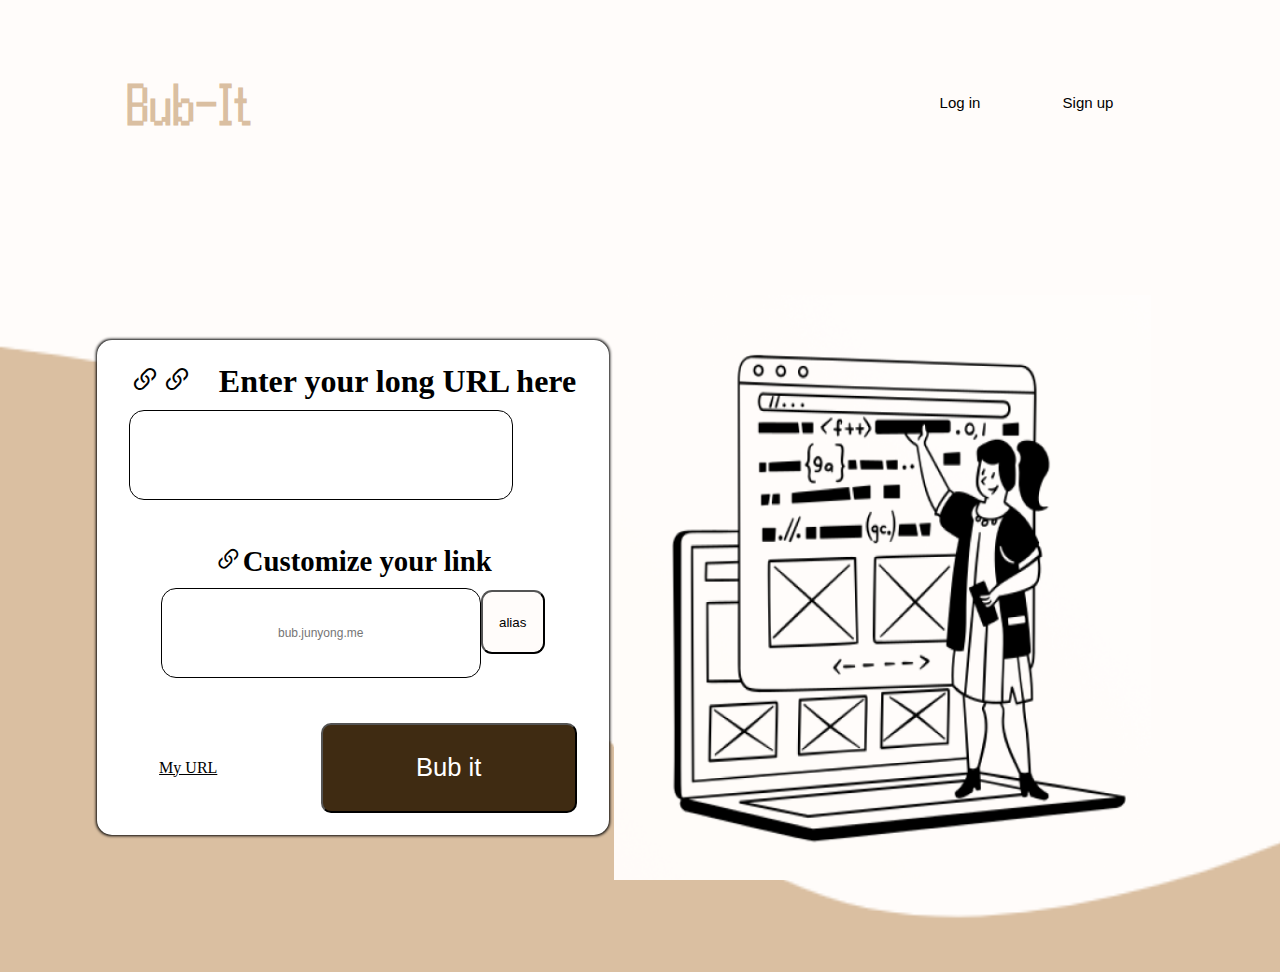
<file: index.html>
<!DOCTYPE html>
<html lang="en">
<head>
    <meta charset="UTF-8">
    <meta http-equiv="X-UA-Compatible" content="IE=edge">
    <meta name="viewport" content="width=device-width, initial-scale=1.0">
    <link rel="stylesheet" href="home.css">
    <link rel="stylesheet" href="https://cdn.jsdelivr.net/npm/bootstrap-icons@1.9.1/font/bootstrap-icons.css">
    <title>Bub Homepage</title>
</head>
<body>
    <div class="container">
        <div class="nav-mobile">
            <div class="logo">
                <h1>Bub-It</h1>
            </div>
            <!-- MOBILE BUTTONS -->
            <i class="bi bi-list"></i>
            <!-- WEB BUTTONS -->
            <div class="nav-web">
                <div class="btns-web">
                    <a href="login.html"><button type="submit" class="login">Log in</button></a>
                    <div class="signup">
                        <a href="signup.html"><button type="submit" class="sign">Sign up</button></a>
                    </div>
                </div>
            </div>
        </div> 

            <div class="btns-mobile">
                <a href="login.html"><button type="submit" class="login">Log in</button></a>
                <div class="signup">
                    <a href="signup.html"><button type="submit" class="sign">Sign up</button></a>
                </div>
            </div>

            
<!-- MAIN SECTION -->
        <div class="hero">    
                <img src="image/mobile-pic1.png" alt="" class="mobile-pic">
                <div class="form"id="urlForm" >
                    <div class="enter">
                        <form method="post" name="urlForm" id="urlForm" >
                            <h2><i class="bi bi-link-45deg" id="first"></i><i class="bi bi-link-45deg" id="second"></i>Enter your long URL here</h2>
                            <input class="ent" type="text" name="longUrl" id="longUrl"> 
                        </form>
                    </div>                        
                    <div class="customize">
                        <h2 class="custom"><i class="bi bi-link-45deg" id="first"></i>Customize your link</h2>
                        <div class="double-input">
                          <input class="cust" type="text" placeholder="bub.junyong.me">
                          <button type="submit" class="cust1">alias</button>
                        </div>
                    </div>
                    <div class="bub-it">
                        <div class="url">
                            <a href="myurl.html">My URL</a>
                        </div>
                        <div class="bub">
                            <button class="bubit" type="submit" onclick="openPopup()" >Bub it</button>
                            <div class="popup" id="popup">
                                <div class="popup-details">
                                    <div class="popup-text">
                                        <h2>Your Shortened URL:</h2>
                                    </div>
                                    <div class="popup-input">
                                        <input type="text" class="p-input" id="popup-in" placeholder="your shortened url">
                                        <button type="button" class="copy"><i class="bi bi-clipboard"></i>copy</button>
                                    </div>
                                    <div class="popup-btns">
                                        <div class="popup-url">
                                            <a href="myurl.html">My URL</a>
                                        </div>
                                        <div class="popup-stats">
                                           <a href="stats.html"><button class="stats" type="submit">Detailed stats</button></a> 
                                        </div>
                                        
                                    </div>
                                    <div class="icons">
                                        <i class="bi bi-x" onclick="closePopup()"></i>
                                    </div>
                                    
                                </div>
                            </div>
                        </div>
                    </div>
                </div>

                <div class="img">
                    <img src="image/desktop-pic.png" alt="Image" class="web-pic">
                </div>
                
            

           

        </div>


    </div>  
    <script src="home.js"></script>
</body>
</html>
</file>
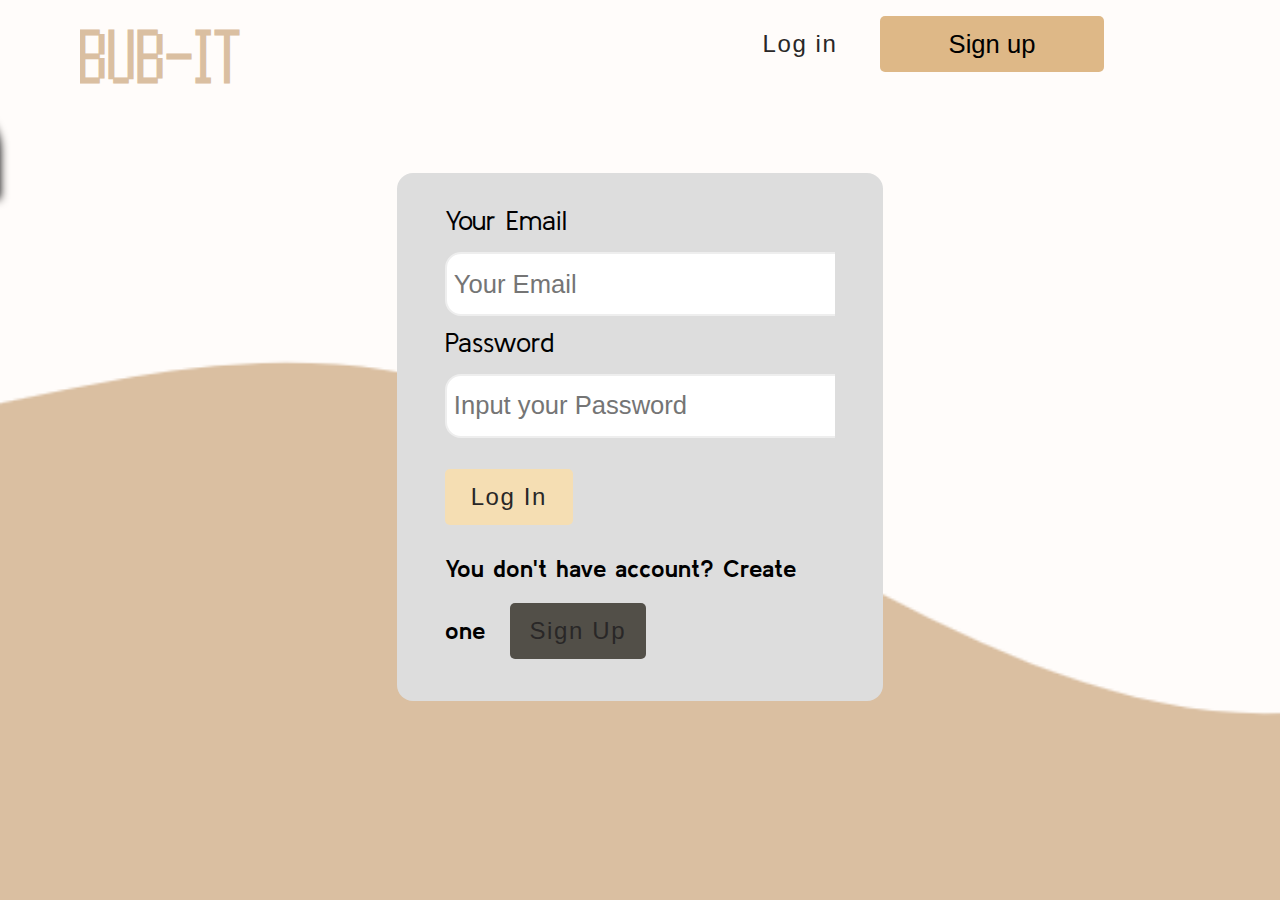
<file: login.html>
<!DOCTYPE html>
<html lang="en">
<head>
    <meta charset="UTF-8">
    <meta http-equiv="X-UA-Compatible" content="IE=edge">
    <meta name="viewport" content="width=device-width, initial-scale=1.0">
    <link rel="stylesheet" href="login.css">
    <title>login page</title>
</head>
<body>
    <div class="container">
        <div class="nav">
            <div class="logo">
               <a href="index.html"><h1>BUB-IT</h1></a> 
            </div>
            <div class="btnns">
                <a href="#"><button type="submit" class="login">Log in</button></a>
                <div class="signup">
                    <a href="signup.html"><button type="submit" class="sign">Sign up</button></a>
                </div>
            </div>
        </div>

        <div class="btns-mobile">
            <a href="#"><button type="submit" class="login">Log in</button></a>
            <div class="signup">
                <a href="signup.html"><button type="submit" class="sign">Sign up</button></a>
            </div>
        </div>

        <div class="form">
            <form  method="post" name="loginForm" id="loginForm">
                <div class="form-detail">
                    <div class="email">
                        <label for="email">Your Email</label>
                    </div>
                    <input type="email" name="email" id="email" placeholder="Your Email">
                </div>
                <div class="formdetail">
                    <div class="psw">
                        <label for="password">Password</label>
                    </div>
                    <input type="password" name="password" id="password" placeholder="Input your Password" required>
                </div>

                <div class="btns">
                    <a href="#"><button type="submit" class="log" id="loginBtn">Log In</button></a>
                </div>

                <div class="sign">
                    <h2>You don't have account? Create one <a href="signup.html"><button type="submit" class="signup">Sign Up</button></a></h2>
                </div>
            </form>
        </div>
    </div>
    
    <script src="./login.js"></script>
    
</body>
</html>
</file>
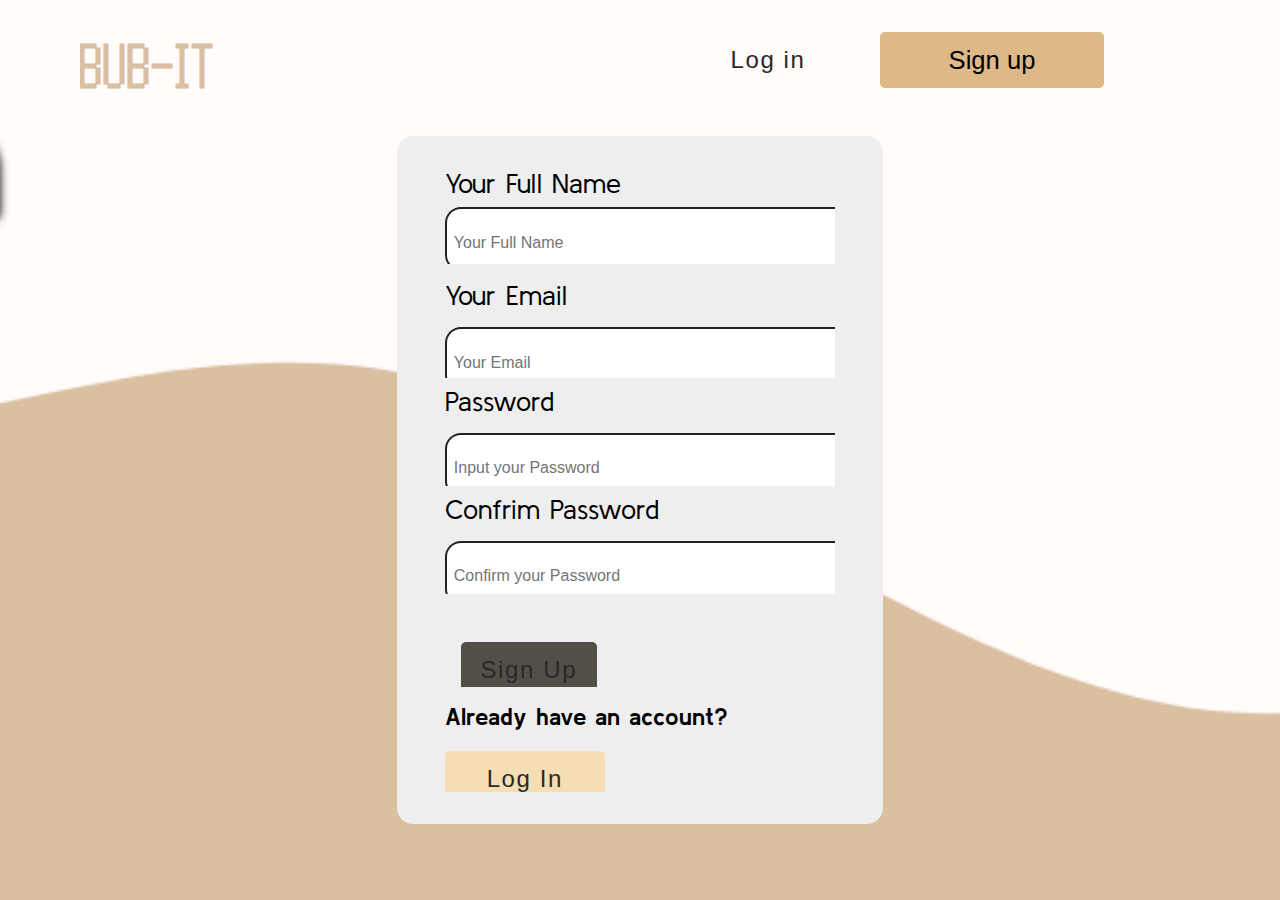
<file: signup.html>
<!DOCTYPE html>
<html lang="en">
<head>
    <meta charset="UTF-8">
    <meta http-equiv="X-UA-Compatible" content="IE=edge">
    <meta name="viewport" content="width=device-width, initial-scale=1.0">
    <link rel="stylesheet" href="signup.css">
    
    <title>signup page</title>
</head>
<body>
    <div class="container">
        <div class="nav">
            <div class="logo">
               <a href="index.html"><h1>BUB-IT</h1></a> 
            </div>
            <div class="btns">
                <a href="login.html"><button type="submit" class="login">Log in</button></a>
                <div class="signup">
                    <a href="#"><button type="submit" class="signup">Sign up</button></a>
                </div>
            </div>
        </div>

        <div class="btns-mobile">
            <a href="login.html"><button type="submit" class="login">Log in</button></a>
            <div class="signup">
                <a href="#"><button type="submit" class="sign">Sign up</button></a>
            </div>
        </div>

        <div class="form">
            <form  method="post" name="myform" id="myform">
                <div class="form-detail">
                    <div class="name">
                        <label for="userName">Your Full Name</label>
                    </div>
                    <input type="text" name="userName" id="userName" placeholder="Your Full Name">
                </div>
                <div class="form-detail">
                    <div class="email">
                        <label for="email">Your Email</label>
                    </div>
                    <input type="email" name="Email" id="email" placeholder="Your Email">
                </div>
                <div class="formdetail">
                    <div class="psw">
                        <label for="password">Password</label>
                    </div>
                    <input type="password" name="password" id="password" placeholder="Input your Password" required>
                </div>
                <div class="formdetail">
                    <div class="psw">
                        <label for="cpassword">Confrim Password</label>
                    </div>
                    <input type="password" name="Confirm Password" id="cpassword" placeholder="Confirm your Password" required>
                </div>
                <div class="btns">
                    <button type="submit" class="sign send"  id="signBtn">Sign Up</button>
                </div>

                <div class="logg">
                    <h2>Already have an account?<a href="login.html"><button type="submit" class="logg">Log In</button></a></h2>
                </div>
            </form>
        </div>
    </div>
    <script src="signup.js" ></script>
</body>
</html>
</file>
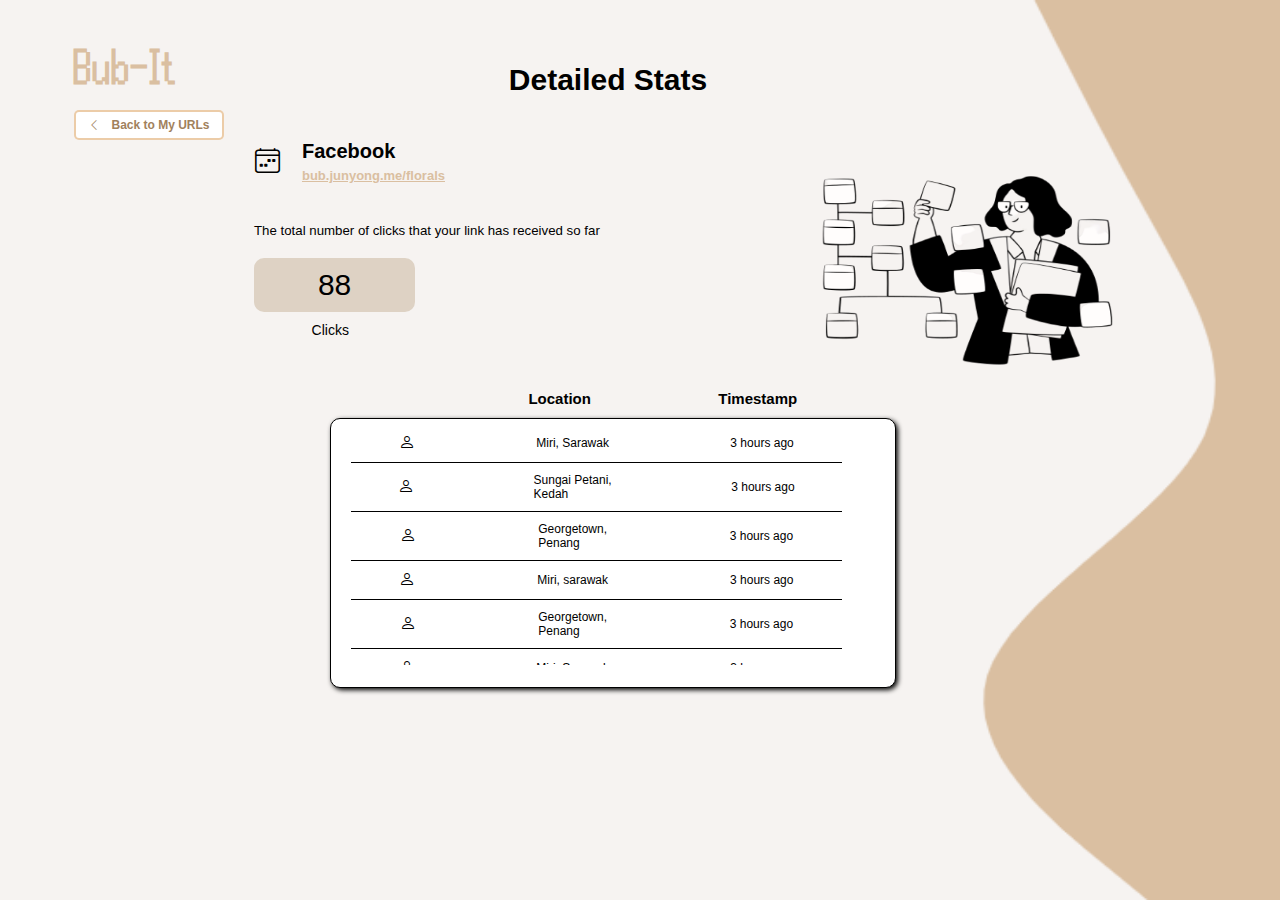
<file: stats.html>
<!DOCTYPE html>
<html lang="en">
<head>
  <meta charset="UTF-8">
  <meta http-equiv="X-UA-Compatible" content="IE=edge">
  <meta name="viewport" content="width=device-width, initial-scale=1.0">
  <title>Detailed Page</title>
  <link rel="stylesheet" href="style.css">
  <link rel="stylesheet" href="https://cdn.jsdelivr.net/npm/bootstrap-icons@1.9.1/font/bootstrap-icons.css">
</head>
<body>
  <div class="container">
    <!-- UPPER CONTENT -->
    <div class="upper-content">
      <div class="left-content">
        <h1>Bub-It</h1>
       <a href="myurl.html"><button class="url-link"><i class="bi bi-chevron-left"></i> <p>Back to My URLs</p></button></a> 
      </div>
      <div class="right-content">Detailed Stats
        <div class="ruler"></div>
      </div>
      
    </div>

    <!-- MIDDLE CONTENT -->
    <div class="middle-content">
      <div class="left-content">
        <div class="social-links">
          <div class="social-icon"><i class="bi bi-calendar4-week"></i></div>
          <div class="facbook-link">
            <h3>Facebook</h3>
            <a href="#"><h4>bub.junyong.me/florals</h4></a>
          </div>
        </div>
        <div class="clicks">
          <h5>The total number of clicks that your link has received so far</h5>
          <div class="click-number">88</div>
          <p>Clicks</p>
        </div>
      </div>
      <div class="right-content">
        <img src="image/web-bgnew.png" alt="image" class="image">
      </div>
    </div>


    <!-- WEBVIEW HEADING FOR LOWER CONTENT -->

    <div class="heading-lowercontent">
      <h2 class="location">Location</h2>
      <h2 class="timestamp">Timestamp</h2>
    </div>
<!-- LOWER CONTENT -->
    <div class="lower-content">
      <div class="upper-container">
        <h2 class="location">Location</h2>
        <h2 class="timestamp">Timestamp</h2>
      </div>
      <div class="lower-container">
        <div class="box1">
          <i class="bi bi-person"></i>
          <p>Miri, Sarawak</p>
          <p>3 hours ago</p>
        </div>
        <div class="box1">
          <i class="bi bi-person"></i>
          <p>Sungai Petani,<br> Kedah</p>
          <p>3 hours ago</p>
        </div>
        <div class="box1">
          <i class="bi bi-person"></i>
          <p>Georgetown,<br> Penang</p>
          <p>3 hours ago</p>
        </div>
        <div class="box1">
          <i class="bi bi-person"></i>
          <p>Miri, sarawak</p>
          <p>3 hours ago</p>
        </div>
        <div class="box1">
          <i class="bi bi-person"></i>
          <p>Georgetown, <br> Penang</p>
          <p>3 hours ago</p>
        </div>
        <div class="box1">
          <i class="bi bi-person"></i>
          <p>Miri, Sarawak</p>
          <p>3 hours ago</p>
        </div>
        <div class="box1">
          <i class="bi bi-person"></i>
          <p>Sungai Petani, <br> Kedah</p>
          <p>5 hours ago</p>
        </div>
        <div class="box1">
          <i class="bi bi-person"></i>
          <p>Sungai Petani, <br> Kedah</p>
          <p>4 hours ago</p>
        </div>
        <div class="box1">
          <i class="bi bi-person"></i>
          <p>Georgetown, <br> Penang</p>
          <p>3 hours ago</p>
        </div>
        <div class="box1">
          <i class="bi bi-person"></i>
          <p>Miri, Sarawak</p>
          <p>3 hours ago</p>
        </div>
        <div class="box1">
          <i class="bi bi-person"></i>
          <p>Sungai Petani, <br> Kedah</p>
          <p>3 hours ago</p>
        </div>
        <div class="box1">
          <i class="bi bi-person"></i>
          <p>Georgetown, <br> Penang</p>
          <p>3 hours ago</p>
        </div> <div class="box1">
          <i class="bi bi-person"></i>
          <p>Miri, Sarawak</p>
          <p>3 hours ago</p>
        </div>
        <div class="box1">
          <i class="bi bi-person"></i>
          <p>Sungai Petani, <br> Kedah</p>
          <p>3 hours ago</p>
        </div>
        <div class="box1">
          <i class="bi bi-person"></i>
          <p>Georgetown, <br> Penang</p>
          <p>3 hours ago</p>
        </div> <div class="box1">
          <i class="bi bi-person"></i>
          <p>Miri, Sarawak</p>
          <p>3 hours ago</p>
        </div>
        <div class="box1">
          <i class="bi bi-person"></i>
          <p>Sungai Petani, <br>
             Kedah</p>
          <p>3 hours ago</p>
        </div>
        <div class="box1">
          <i class="bi bi-person"></i>
          <p>Georgetown, <br> Penang</p>
          <p>3 hours ago</p>
        </div>
    </div>
    </div>
  </div>
</body>
</html>
</file>
<file: home.css>
@import url('https://fonts.googleapis.com/css2?family=Krona+One&display=swap');

@import url('https://fonts.googleapis.com/css2?family=Kulim+Park:wght@300;400;600&display=swap');


*{
    margin: 0;
    padding: 0;
    box-sizing: border-box;
    
}

@font-face {
    font-family: 'tloz';
    src: url(font/TLOZ-Minish.ttf);
}

/* hidden content start */
.hero .img img {
    display: none;
}
.nav-web {
    display: none;
}

/* hidden content stop */
body {
    /* background-color: blue; */
    background-image: url(image/mobile-bg2.png);
    background-size: cover;
}
.container{
    /* background-image: url(image/mobile-bg2.png);
    background-size: cover; */
    width: 100%;
    height: 100vh;
}
.logo h1{
    font-family: 'tloz', sans-serif;
    font-size: 2.5rem;
    color: #dabfa1;
}
/* nav mobile start */
.nav-mobile {
    /* background-color: blue; */
    display: flex;
    justify-content: space-between;
    margin: 8vh 10vw;
    margin-bottom: 0;
}
.nav-mobile h1 {
    font-family: 'tloz', sans-serif;
    font-size: 2rem;
    color: #dabfa1;
    /* margin-top: 0.5vh; */
}

.nav-mobile .bi {
    font-size: 40px;
    color: rgb(96, 68, 27);
    cursor: pointer;
}

/* nav mobile stop */

/* mobile button start */

.btns-mobile {
    /* real backgroung */
    /* background-color: #FFFCFA; */
    background-color: #dabfa1;
    position: fixed;
    width: 100%;
    height: 10vh;
    text-align: center;
    display: inline-flex;
    flex-direction: column;
    justify-content: center;
    border-radius: 0 40px 0 0;
    /* border-right: 2px solid rgb(54, 36, 13);
    border-width: 5px; */
    box-shadow: 0px 0px 10px 0px;
    left: -100%;
    transition: all .5s;

}

.btns-mobile .login {
    margin-bottom: 0.5vh;
    font-size: 15px;
    border-radius: 5px;
    border: none;
    width: 15vw;
    transition: all .5s;
    color: rgb(54, 36, 13);
    background-color: #FFFCFA;
} 
.btns-mobile .login:hover {
    background-color: rgb(54, 36, 13);
    color: #dabfa1;
    cursor: pointer;
}
.btns-mobile .sign {
    background-color: #FFFCFA;
    margin-top: 0.5vh;
    font-size: 15px;
    border-radius: 5px;
    border: none;
    width: 20vw;
    color: rgb(54, 36, 13);
    cursor: pointer;
}
.btns-mobile .sign:hover {
    background-color: rgb(54, 36, 13);
    color: #dabfa1;
    cursor: pointer;
}
.btns-mobile.active {
    left: 0;
}

/* main section */
.hero {
    /* background-color: aqua; */
    display: inline-flex;
    flex-direction: column;
    justify-content: center;
    align-items: center;
    margin-top: 18vh;
    width: 100%;
}
.hero img {
    width: 42vw;
    margin-right: 2rem;

}
.hero .form {
    background-color: rgb(255, 255, 255);
    /* background-color: blue; */
    width: 70vw;
    height: 45vh;
    border-radius: 15px;
    box-shadow: 0 0 3px 0.2px;
    display: inline-flex;
    flex-direction: column;
    justify-content: space-around;
    align-items: center;


}
.form h2 {
    font-size: 16px;
}
.form #second {
    margin-right: 2vw;
}
/* .form #first {

} */

.form input {
    margin-top: 10px;
    border-radius: 15px;
    width: 50vw;
    height: 5vh;
    border: 1px solid black;
}

.enter {
    /* background-color: chartreuse; */
    display: inline-flex;
    flex-direction: column;
    align-items: center;
   
}
.enter h2{
    font-size: 2rem;
}
.customize h2 {
    /* background-color: crimson; */
    text-align: center;
    font-size: 1.8rem;
}

.customize .double-input {
    display: inline-flex;
}
.double-input input {
    font-size: 12px;
    text-align: center;
    
}
.customize .double-input .cust {
    width: 40vw;
}
.customize .double-input .cust1 {
    margin-top: .8rem;
    width: 15vw;
    height: 2rem;
    border-radius: 11px;
    cursor: pointer;
    background-color: #FFFCFA;
    
}

.customize .double-input .cust1:hover{
    background-color: rgb(63, 43, 18);
    color: #FFFCFA;
}

.form .bub-it {
    /* background-color: aqua; */
    display: inline-flex;
    width: 60vw;
    justify-content: space-between;
    align-items: center;
}

.bub-it button {
    width: 30vw;
    height: 5vh;
    border-radius: 10px;
    background-color: rgb(63, 43, 18);
    color: white;
    font-size: 1.6rem;
    cursor: pointer;
}

.bub-it button:hover{
    color: burlywood;
}

.bub-it a {
    color: black;
    cursor: pointer;
    margin-left: 1.9rem;
}
.bub-it a:hover{
    color:rgb(96, 68, 27);
}
/*****************************Popup*******************************/
.popup{
    width: 33rem;
    background-color: #dabfa1;
    opacity: 1;
    height: 23rem;
    border-radius: 3rem;
    position: absolute;
    top: 0;
    left: 50%;
    transform: translate(-50%, -50%) scale(.1);
    visibility: hidden;
    transition: transform .4s, top .4s;
}

.open-popup{
    visibility: visible;
    top: 60%;
    transform: translate(-50%, -50%) scale(1);
}

.popup-details{
    display: flex;
    flex-direction: column;
    align-items: center;
    margin-top: 4rem;
}

.popup-text h2{
    margin-bottom: 2rem;
    font-size: 1.5rem;
}

.popup-input .p-input{
    width: 19rem;
    margin-bottom: 1rem;
    padding: 1rem;
    margin-left: 2rem;
    height: 3rem;
}
.popup-input .p-input::placeholder{
    padding: 6px;
}
.popup-input .copy i{
    width: 2rem;
    height: 1rem;
}
.popup-input .copy{
    margin-left: 0;
    width: 8rem;
    height: 3rem;
}
.popup-btns{
    display: flex;
    justify-content: space-between;
    margin-top: 3.5rem;
    margin-left: -1rem;
}

.popup-btns a .popup-url{
    
    width: 8rem;
    height: 3rem;
}

.popup-btns .stats{
    width: 9.5rem;
    font-size: 1rem;
    margin-top: -1rem;
    margin-left: 8rem;
    height: 3rem;
    background: #FFFCFA;
    color: black;
}
.popup-details .icons{
    margin-top: 1.5rem;
    font-size: 2.5rem;
    cursor: pointer;
    color: cornsilk;
}


/* web view */
@media screen and (min-width: 924px) {
    body {
        background-image: url(image/desktop-bg2.png);
      }

    /* hidden content start */

    .hero .mobile-pic {
        display: none;
    }
    
    .btns-mobile {
        display: none;
    }
    /* hidden content stop */

    /* nav start */
    .nav-mobile {
        align-items: center;
    }
    .nav-mobile i {
        display: none;
    }
    .nav-mobile h1 {
        font-size: 30px;
    }
    .btns-web {
        display: inline-flex;
    }
    .btns-web button {
        font-size: 15px;
        border-radius: 10px;
        width: 10vw;
        height: 5vh;
    }
    .btns-web .login {
        border: none;
        background-color: #FFFCFA;
    }
    .btns-web .login:hover {
        border: none;
        background-color: rgb(63, 43, 18);
        color: #FFFCFA;
        cursor: pointer;
        transition: all .5s;  
    }
    .btns-web .sign {
        border: none;
        background-color: #FFFCFA;
        cursor: pointer;
    }
    .btns-web .sign:hover {
        border: none;
        background-color: rgb(63, 43, 18);
        color: #FFFCFA;
        cursor: pointer;
        transition: all .5s; 
    }

    /* nav stop */
    .hero {
        display: inline-flex;
        flex-direction: row;
    }
    .hero .form {
        width: 40vw;
        height: 55vh;
        box-shadow: 0 0 3px 0.2px;
    }
    .hero .img img {
        display: block;
    }

    .hero .web-pic {
        height: 65vh;
        margin-left: 5px;
    }
    .nav-web {
        display: block;
    }

    .form input {
        width: 30vw;
        height: 10vh;
    }
    .customize .double-input .cust {
        width: 25vw;
    }
    .customize .double-input .cust1 {
        width: 5vw;
        height: 4rem;
    }


    /* bub it */
    .form .bub-it {
        /* background-color: aqua; */
        display: inline-flex;
        width: 35vw;
    }
    
    .bub-it button {
        width: 20vw;
        height: 10vh;
        border-radius: 10px;
        cursor: pointer;
        
    }
    
    .bub-it a {
        color: black;
    } 
    
    /************Popoup************/
    
}

@media screen and (max-width: 700px){
    button .cust1{
        height: 2rem;
    }
    .popup{
        width: 25rem;
        background-color: #dabfa1;
        opacity: 1;
        height: 23rem;
        border-radius: 3rem;
        position: absolute;
        top: 0;
        left: 50%;
        transform: translate(-50%, -50%) scale(.1);
        visibility: hidden;
        transition: transform .4s, top .4s;
    }
    .open-popup{
        visibility: visible;
        top: 60%;
        transform: translate(-50%, -50%) scale(1);
    }
    
    .popup-details{
        display: flex;
        flex-direction: column;
        align-items: center;
        margin-top: 4rem;
    }
    
    .popup-text h2{
        margin-bottom: 2rem;
        font-size: 1.5rem;
    }
    
    .popup-input .p-input{
        width: 15rem;
        margin-bottom: 1rem;
        padding: 1rem;
        margin-left: .5rem;
        height: 3rem;
    }
    .popup-input .p-input::placeholder{
        padding: 6px;
    }
    .popup-input .copy i{
        width: 2rem;
        height: 1rem;
        font-size: .9rem;
    }
    .popup-input .copy{
        margin-left: 0;
        width: 5rem;
        height: 3rem;
        font-size: .9rem;
    }
    .popup-btns{
        display: flex;
        justify-content: space-between;
        margin-top: 3.5rem;
        margin-left: -1rem;
    }
    
    .popup-btns a .popup-url{
        
        width: 8rem;
        height: 3rem;
    }
    
    .popup-btns .stats{
        width: 9.5rem;
        font-size: 1rem;
        margin-top: -1rem;
        margin-left: 8rem;
        height: 3rem;
        background: #FFFCFA;
        color: black;
    }
    .hero .form{
        height: 25rem;
    }
    .enter{
        align-items: center;
    }
    .enter h2{
        text-align: center;
        font-size: 1.5rem;
    }

    .enter input{
        margin-left: 2rem;
    }
    
    .customize{
        align-items: center;
    }
    .customize h2{
        font-size: 1.5rem;
    }
}
</file>
<file: login.css>
@import url('https://fonts.googleapis.com/css2?family=Kulim+Park:wght@300;400;600&display=swap');


*{
    margin: 0;
    padding: 0;
    box-sizing: border-box;
    overflow: hidden;
}
@font-face {
    font-family: 'tloz';
    src: url(font/TLOZ-Minish.ttf);
  }

body {
    background-image: url(image/desktop-bg1.png);
    height: 100vh;
    width: 100%;
    background-size: cover;
  }

.nav{
    margin: 1rem 3rem;
    display: flex;
    justify-content: space-between;
}
a{
    text-decoration: none;
    color: #dabfa1;
}
h1{
    font-size: 2.4rem;
    margin-left: 2rem;
    font-family: 'tloz', sans-serif;
}

.btnns{
    display: flex;
    justify-content: space-between;
    margin-right: 8rem;
    font-family: 'Kulim Park', sans-serif;
}

.signup{
    margin-left: 2rem;
}

a .login{
    border: none;
    height: 3.5rem;
    background: none;
    width: 6rem;
    font-size: 1.5rem;
    cursor: pointer;
    letter-spacing: .1rem;
    color: rgb(41, 39, 39);
}
a .login:active{
    color: blueviolet;
}

a .sign{
    width: 14rem;
    height: 3.5rem;
    background-color: burlywood;
    font-size: 1.6rem;
    border: none;
    border-radius: 5px;
    cursor: pointer;
}
a .sign:hover{
    background: #fff;
    color: bisque;
}

/* mobile button start */

.btns-mobile {
    /* real backgroung */
    /* background-color: #FFFCFA; */
    background-color: #dabfa1;
    position: fixed;
    width: 100%;
    height: 10vh;
    text-align: center;
    display: inline-flex;
    flex-direction: column;
    justify-content: center;
    border-radius: 0 40px 0 0;
    /* border-right: 2px solid rgb(54, 36, 13);
    border-width: 5px; */
    box-shadow: 0px 0px 10px 0px;
    left: -100%;
    transition: all .5s;

}

.btns-mobile .login {
    margin-bottom: 0.5vh;
    font-size: 15px;
    border-radius: 5px;
    border: none;
    width: 15vw;
    transition: all .5s;
    color: rgb(54, 36, 13);
    background-color: #FFFCFA;
} 
.btns-mobile .login:hover {
    background-color: rgb(54, 36, 13);
    color: #dabfa1;
    cursor: pointer;
}
.btns-mobile .sign {
    background-color: #FFFCFA;
    margin-top: 0.5vh;
    font-size: 15px;
    border-radius: 5px;
    border: none;
    width: 20vw;
    color: rgb(54, 36, 13);
    cursor: pointer;
}
.btns-mobile .sign:hover {
    background-color: rgb(54, 36, 13);
    color: #dabfa1;
    cursor: pointer;
}
.btns-mobile.active {
    left: 0;
}


/**************Form********************************/

.form{
    width: 38%;
    height: 33rem;
    display: flex;
    justify-content: center;
    margin: 5rem auto;
    border-radius: 1rem;
    padding: auto;
   background: #ddd;
}

form{
    display: flex;
    flex-direction: column;
    margin: 2rem 3rem;
    font-size: 1.7rem;
    font-family: 'Kulim Park', sans-serif;
    font-weight: 300;
}

.email{
    color: #000;
    font-weight: 500;
    margin-bottom: 1rem;
}

input{
    margin-bottom: 1.5rem;
    width: 32rem;
    height: 4rem;
    border: 2px solid #eee;
    border-radius: 1rem;
    padding: 7px;
    font-size: 1.6rem;
}

.psw{
    color: #000;
    font-weight: 500;
    margin-bottom: 1rem;
}

a .log{
    margin-top: 1.3rem;
    border: none;
    border-radius: 5px;
    height: 3.5rem;
    background: wheat;
    text-align: center;
    margin-bottom: 1.5rem;
    width: 8rem;
    font-size: 1.5rem;
    cursor: pointer;
    letter-spacing: .1rem;
    color: rgb(41, 39, 39);
}
a .log:hover{
    color: darkgray;
}

h2{
    margin-top: 1rem;
    font-size: 1.5rem;
}

a .signup{
    margin-top: 1.3rem;
    border: 2px;
    border-radius: 5px;
    margin-left: 1rem;
    height: 3.5rem;
    background: rgb(82, 79, 72);
    text-align: center;
    margin-bottom: 1.5rem;
    width: 8.5rem;
    font-size: 1.5rem;
    cursor: pointer;
    letter-spacing: .1rem;
    color: rgb(41, 39, 39);
}
a .signup:hover{
    color: darkgray;
}


/***************RESPONSIVENESS*****************/

@media screen and (max-width: 1200px) {
    .nav{
        margin-top: 3rem;
    }
   .form{
    margin: auto;
   } 
}

@media screen and (max-width: 1020px) {
    .nav{
        margin-top: 3rem;
    }
    .btnns{
        display: none;
    }
    .btns{ 
        margin-right: 3rem;
    }
    a .sign{
        width: 4;
    }
   .form{
    margin: auto;
    width: 30rem;
   } 
}

@media screen and (max-width: 700px) {
    
    body {
        background-image: url(image/bg-image.png);
        height: 100vh;
        width: 100%;
        background-size: cover;
      }
    .nav{
        margin-top: 3rem;
        margin-left: 1rem;
        margin-bottom: 9rem;
    }
    h1{
        font-size: 1.5rem;
    }
    
    a .sign{
        width: 8rem;
    }
   .form{
    margin: auto;
    width: 30rem;
   } 
}

@media screen and (max-width: 400px) {

    .nav{
        margin-top: 2rem;
        margin-left: .5rem;
    }
    h1{
        font-size: .8rem;
    }

    a .login{
        width: 5rem;
        height: 2rem;
        font-size: 1rem;
    }
    a .sign{
        width: 7rem;
        font-size: 1rem;
        height: 2rem;
    }
   .form{
    margin: 1rem auto;
    width: 20rem;
    height: 20rem;
    padding: .1rem;
   } 
   form{
    font-size: 1rem;
    margin: 1rem 1rem;
   }
   input{
    width: 17rem;
    height: 2rem;
    font-size: small;
    padding: 1rem;
   }

   a .log{
    font-size: 1rem;
    margin-top: .5rem;
    height: 2rem;
   }

   h2{
    font-size: 1rem;
   }
   a .signup{
    font-size: 1rem;
    height: 2rem;
   }
}
</file>
<file: signup.css>
@import url('https://fonts.googleapis.com/css2?family=Kulim+Park:wght@300;400;600&display=swap');


*{
    margin: 0;
    padding: 0;
    box-sizing: border-box;
    overflow: hidden;
}

@font-face {
    font-family: 'tloz';
    src: url(font/TLOZ-Minish.ttf);
  }

body {
    background-image: url(image/desktop-bg1.png);
    height: 100vh;
    width: 100%;
    background-size: cover;
    overflow-y: scroll;
  }
.nav{
    margin: 2rem 3rem;
    display: flex;
    justify-content: space-between;
}

a{
    text-decoration: none;
    color: #dabfa1;
}
h1{
    font-size: 2rem;
    margin-left: 2rem;
    font-family: 'tloz', sans-serif;
}

.btns{
    display: flex;
    justify-content: space-between;
    margin-right: 8rem;
    font-family: 'Kulim Park', sans-serif;
}

.signup{
    margin-left: 2rem;
}

a .login{
    border: none;
    height: 3.5rem;
    background: none;
    width: 6rem;
    font-size: 1.5rem;
    cursor: pointer;
    letter-spacing: .1rem;
    color: rgb(41, 39, 39);
}
a .signup:active{
    color: blueviolet;
}

a .signup{
    width: 14rem;
    height: 3.5rem;
    background-color: burlywood;
    font-size: 1.6rem;
    border: none;
    border-radius: 5px;
    cursor: pointer;
}
a .login:hover{
    background: #fff;
    color: bisque;
}

/* mobile button start */

.btns-mobile {
    /* real backgroung */
    /* background-color: #FFFCFA; */
    background-color: #dabfa1;
    position: fixed;
    width: 100%;
    height: 10vh;
    text-align: center;
    display: inline-flex;
    flex-direction: column;
    justify-content: center;
    border-radius: 0 40px 0 0;
    /* border-right: 2px solid rgb(54, 36, 13);
    border-width: 5px; */
    box-shadow: 0px 0px 10px 0px;
    left: -100%;
    transition: all .5s;

}

.btns-mobile .login {
    margin-bottom: 0.5vh;
    font-size: 15px;
    border-radius: 5px;
    border: none;
    width: 15vw;
    transition: all .5s;
    color: rgb(54, 36, 13);
    background-color: #FFFCFA;
} 
.btns-mobile .login:hover {
    background-color: rgb(54, 36, 13);
    color: #dabfa1;
    cursor: pointer;
}
.btns-mobile .sign {
    background-color: #FFFCFA;
    margin-top: 0.5vh;
    font-size: 15px;
    border-radius: 5px;
    border: none;
    width: 20vw;
    color: rgb(54, 36, 13);
    cursor: pointer;
}
.btns-mobile .sign:hover {
    background-color: rgb(54, 36, 13);
    color: #dabfa1;
    cursor: pointer;
}
.btns-mobile.active {
    left: 0;
}

/**************Form********************************/

.form{
    width: 38%;
    height: 43rem;
    display: flex;
    justify-content: center;
    margin: 2.5rem auto;
    border-radius: 1rem;
    padding: auto;
   background: #eee;
}

form{
    display: flex;
    flex-direction: column;
    margin: 2rem 3rem;
    font-size: 1.7rem;
    font-family: 'Kulim Park', sans-serif;
    font-weight: 300;
}
.name{
    color: #000;
    font-weight: 500;
    margin-bottom: .5rem;
}
.email{
    margin-top: 1rem;
    color: #000;
    font-weight: 500;
    margin-bottom: 1rem;
}

input{
    margin-bottom: 1.8rem;
    width: 32rem;
    height: 4rem;
    border: 1px 1px 0 1px solid #eee;
    border-radius: 1rem;
    padding: 7px;
    font-size: 1.6rem;
}

.psw{
    margin-top: .5rem;
    color: #000;
    font-weight: 500;
    margin-bottom: 1rem;
}

a .logg{
    margin-top: 1.3rem;
    border: none;
    border-radius: 5px;
    height: 3.5rem;
    background: wheat;
    text-align: center;
    margin-bottom: 1.5rem;
    width: 10rem;
    font-size: 1.5rem;
    cursor: pointer;
    letter-spacing: .1rem;
    color: rgb(41, 39, 39);
}
a .logg:hover{
    color: darkgray;
}

input::placeholder{
    font-size: medium;
}

h2{
    margin-top: 1rem;
    font-size: 1.5rem;
}

.sign{
    margin-top: 3rem;
    border: 2px;
    border-radius: 5px;
    margin-left: 1rem;
    height: 3.5rem;
    background: rgb(82, 79, 72);
    text-align: center;
    margin-bottom: 1.5rem;
    width: 8.5rem;
    font-size: 1.5rem;
    cursor: pointer;
    letter-spacing: .1rem;
    color: rgb(41, 39, 39);
}
.sign:hover{
    color: darkgray;
}

/***************RESPONSIVENESS*****************/

@media screen and (max-width: 1200px) {
    .nav{
        margin-top: 3rem;
    }
   .form{
    margin: auto;
   } 
}

@media screen and (max-width: 1020px) {
    .nav{
        margin-top: 3rem;
    }
    .btns{
        
        margin-right: 3rem;
    }
    a .sign{
        width: 4;
    }
   .form{
    margin: auto;
    width: 30rem;
   } 
}

@media screen and (max-width: 700px) {
    body {
        background-image: url(image/bg-image.png);
        height: 100vh;
        width: 100%;
        background-size: cover;
        overflow-y: scroll;
      }
    .nav{
        margin-top: 3rem;
        margin-left: 1rem;
    }
    h1{
        font-size: 1.3rem;
    }
    .nav .btns{ 
      display: none;
    }
    a .sign{
        width: 1rem;
    }
   .form{
    margin: auto;
    width: 30rem;
   } 
}

@media screen and (max-width: 400px) {
    .nav{
        margin-top: 2rem;
        margin-left: .5rem;
    }
    h1{
        font-size: .8rem;
    }

   .form{
    margin: 2rem auto;
    width: 20rem;
    height: 40rem;
    padding: .1rem;
   } 
   form{
    font-size: 1rem;
    margin: 1rem 1rem;
   }
   input{
    width: 15rem;
    height: 1rem;
    font-size: small;
    padding: 1rem;
   }

   a .logg{
    font-size: 1rem;
    margin-top: .5rem;
    height: 2rem;
   }

   h2{
    font-size: 1rem;
   }
   a .sign{
    margin-top: -2rem;
    font-size: 1rem;
    height: 2rem;
   }
}
</file>
<file: style.css>
* {
  padding: 0;
  margin: 0;
  box-sizing: border-box;
}
@font-face {
  font-family: 'tloz';
  src: url(font/TLOZ-Minish.ttf);
}
body {
  background-image: url(image/bg-image.png);
  height: 100vh;
  width: 100%;
  background-size: cover;
}
.container {
  /* background-color: brown; */
  /* background-image: url(Images/bg-image.png); */
  padding: 20px 10px;
  max-width: 90%;
  max-height: 100vh;
  margin: 0 auto;
  font-family: Arial, Helvetica, sans-serif;
}
 /* contents hidden start */
 .middle-content  .right-content {
  display: none;
 }
 .heading-lowercontent {
  display: none;
 }
 /* contents hidden end */

 /* upper content */

 .upper-content h1 {
   font-family: 'tloz', sans-serif;
    font-size: 2rem;
    color: #dabfa1;
 }

 .upper-content .left-content button {
  background-color: white;
  display: inline-flex;
  width: 120px;
  height: 25px;
  font-size: 9px;
  justify-content: space-around;align-items: center;
  border-radius: 5px;
  border: 2px solid rgba(207, 128, 38, 0.4);
  color: #a1815c;
  font-weight: 900;
  padding: 0 7px;
  margin-top: 20px;
  margin-bottom: 10px;
  cursor: pointer;
 }
 .upper-content .left-content a{
    text-decoration: none;
 }

 .upper-content .left-content button:hover{
    color: brown;
 }

 .upper-content .right-content {
  font-size: 18px;
  margin-top: 10px;
  font-weight: 700;
  width: 40%;
 }
 .upper-content .ruler {
  background-color: rgb(146, 132, 132);
  width: 100%;
  height: 0.5px;
  margin-top: 5px;
  margin-bottom: 10px;
 }

 /* middle content */
 .middle-content {
  margin-top: 20px;
 }
 .social-links {
  display: inline-flex;
  justify-content: space-around;
 }

 .social-links .social-icon {
  display: flex;
  justify-content: center;
  align-items: center;
  margin-right: 20px;
  font-size: 18px;
 }

 .facbook-link h3 {
  font-size: 16px;
  font-weight: 800;
  margin-bottom: 5px;
 }
 .facbook-link a {
  color: #dabfa1;
 }
 .facbook-link h4 {
  color: #dabfa1;
  font-size: 13px;
 }


 .left-content .clicks {
  padding-top: 20px;
  display: inline-flex;
  flex-direction: column;
 }

 .left-content .clicks .click-number {
  background-color: #ded2c4;
  width: 30%;
  height: 6vh;
  font-size: 30px;
  text-align: center;
  border-radius: 10px;
  display: flex;
  align-items: center;
  justify-content: center;
  align-self: center;
  margin-top: 20px;
 }

 .clicks p {
  align-self: center;
  margin-top: 10px;
  font-size: 14px;
 }
 .clicks h5 {
  font-weight: 400;
 }


 /* lower content */
 .lower-content {
  background-color: white;
  margin-top: 10px;
  border: 1px solid black;
  border-radius: 10px;
  box-shadow: 2px 2px 5px;
  
 }
 .lower-content .upper-container {
  display: inline-flex;
  font-size: 8px;
  justify-content: space-around;
  width: 100%;
  margin-top: 10px;
  
 }
 .upper-container .location {
  margin-left: 17%;
 }


 .lower-content .lower-container {
  display: inline-flex;
  flex-direction: column;
  overflow-y: scroll;
  margin-bottom: 20px;
  margin-top: 5px;
  margin-left: 20px;
  max-height: 40vh;
  width: 90%;
  scrollbar-width: none;

 }

 .lower-container .box1 {
  /* background-color: aqua; */
  display: inline-flex;
  border-bottom: 1px solid black;
  justify-content: space-around;
  align-items: center;
  height: 100px;
  padding: 10px 0;
  font-size: 12px;
 }

 .lower-container .box1 i {
  margin-left: 0;
  font-size: 16px;
 }




 /* web view start */
 @media screen and (min-width: 924px) {
  body {
    background-image: url(image/web-bg.png);
    height: 100vh;
    width: 100%;
    background-size: cover;
  }

  /* hidden contents start */
  .right-content .ruler {
    display: none;
  }
  .lower-content .upper-container {
    display: none;
  }
  /* hidden contents end */

  .upper-content {
    display: inline-flex;
    margin-bottom: 0;
    margin-top: 20px;
  }
  .upper-content h1 {
    font-size: 25px;
  }
  .upper-content .left-content button {
    width: 150px;
    height: 30px;
    font-size: 12px;
    margin-bottom: 0;
  }

  .upper-content .right-content {
    width: 60vw;
    height: 60px;
    font-size: 30px;
    display: inline-flex;
    align-items: center;
    justify-content: center;
    
  }

  /* middle content */
  .middle-content {
    display: inline-flex;
    margin-left: 180px;
    width: 70vw;
    margin-top: 0;
    
  }
  .middle-content  .right-content {
    display: inline-flex;
    width: 40%;
    height: 250px;
   }
   .right-content img {
    width: 100%;
   }

   .middle-content .left-content {
    display: inline-flex;
    flex-direction: column;
    width: 60%;
   }
   .left-content .social-links {
    width: 15vw;
   }
   .social-links .social-icon {
    font-size: 25px;
   }
   .facbook-link h3 {
    font-size: 20px;
   }
   .left-content .clicks {
    display: inline-block;
    margin-top: 20px;
   }
   .clicks p {
    margin-left: 4.5vw;
   }


   /* lower content */
   .heading-lowercontent 
   {
    font-size: 10px;
    display: inline-flex;
    width: 24vw;
    margin-left: 35vw;
    justify-content: space-between;
   }
   .lower-content {
    width: 50%;
    height: 30vh;
    margin-left: 20vw;
   }
   .lower-content .lower-container {
    height: 90%;
    width: 87%;
   }
   .box1 i {
    margin-left: 5vw;
   }

   .box1 p {
    margin-left: 2vw;
   }
 }


 @media  screen and (min-width: 1027px) {
  .timestamp {
    margin-right: 2.5vw;
  }
  .location {
    margin-left: 0.5vw;
  }
 }
</file>
